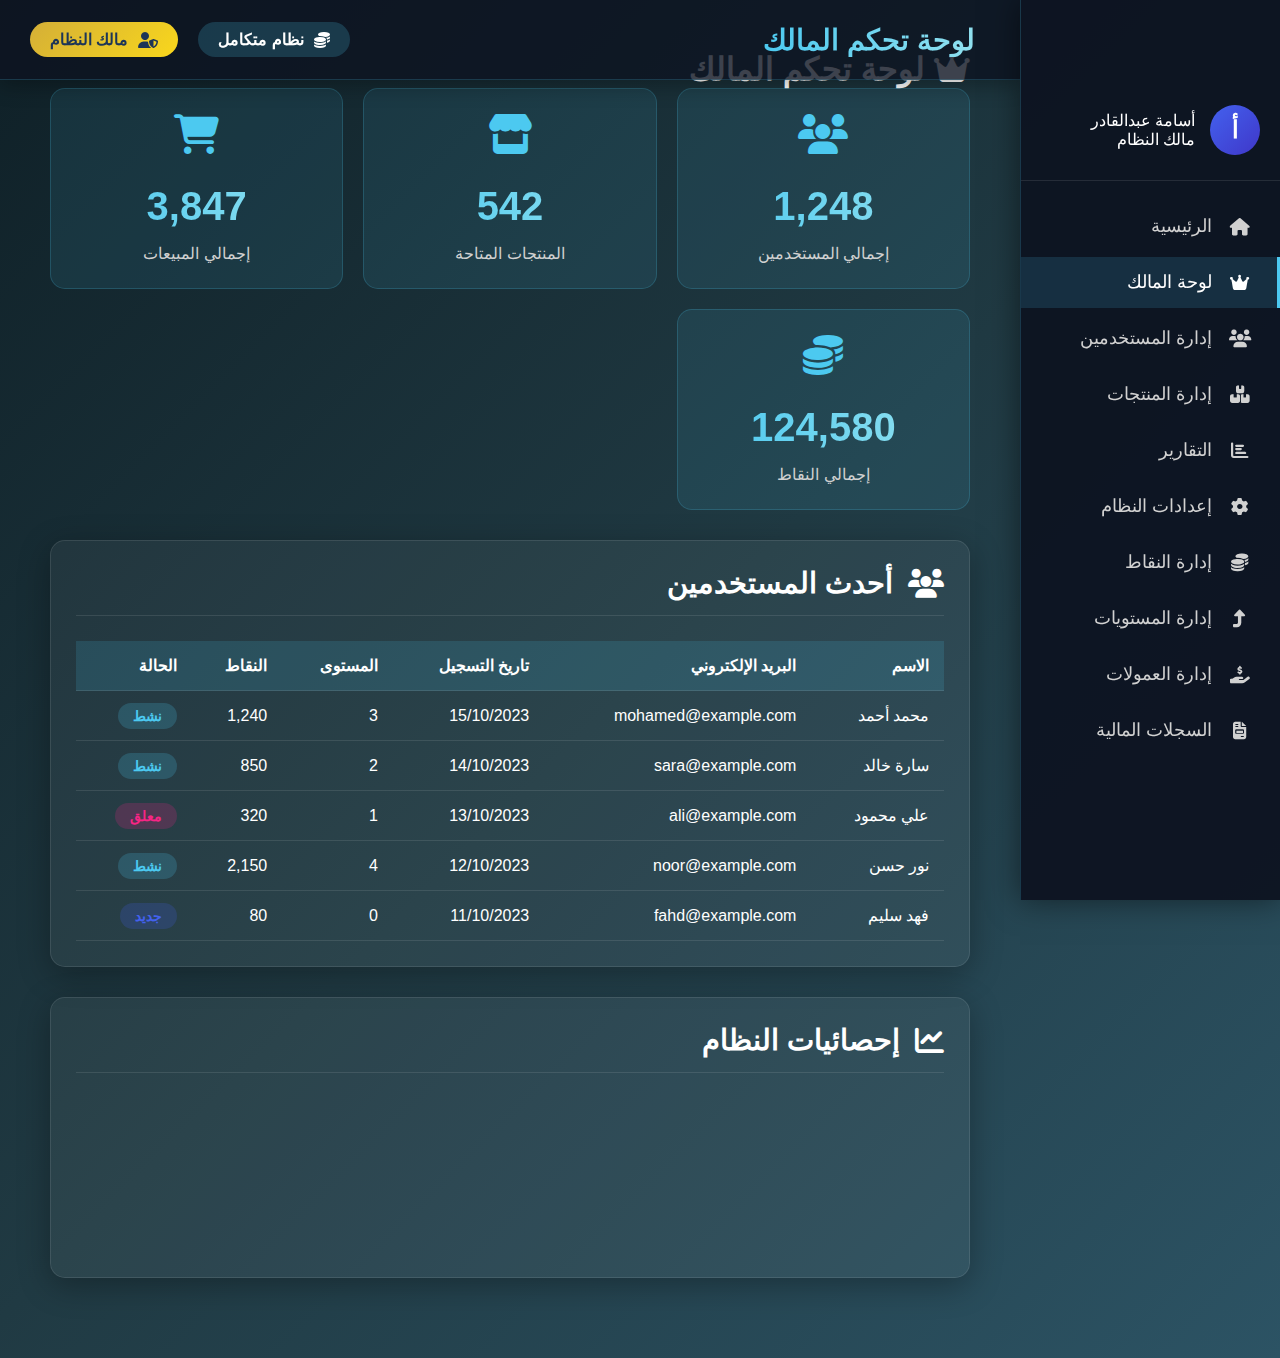
<file: admin.html>
<!DOCTYPE html>
<html lang="ar" dir="rtl">
<head>
  <meta charset="UTF-8">
  <meta name="viewport" content="width=device-width, initial-scale=1.0">
  <title>لوحة المالك | نظام التسويق بالنقاط</title>
  <link rel="stylesheet" href="style.css">
  <link rel="stylesheet" href="sidebar.css">
  <link rel="stylesheet" href="https://cdnjs.cloudflare.com/ajax/libs/font-awesome/6.4.0/css/all.min.css">
  <script type="admin.js"></script>
  <style>
    .admin-dashboard {
      padding: 20px;
    }
    
    .admin-stats {
      display: grid;
      grid-template-columns: repeat(auto-fit, minmax(240px, 1fr));
      gap: 20px;
      margin-bottom: 30px;
    }
    
    .admin-stat-card {
      background: rgba(76, 201, 240, 0.1);
      border-radius: 15px;
      padding: 25px;
      text-align: center;
      transition: all 0.3s ease;
      border: 1px solid rgba(76, 201, 240, 0.2);
    }
    
    .admin-stat-card:hover {
      transform: translateY(-5px);
      background: rgba(76, 201, 240, 0.2);
      box-shadow: 0 10px 25px rgba(0, 0, 0, 0.2);
    }
    
    .admin-stat-card i {
      font-size: 2.5rem;
      margin-bottom: 15px;
      color: #4cc9f0;
    }
    
    .admin-stat-card .stat-number {
      font-size: 2.5rem;
      font-weight: 700;
      margin: 15px 0;
    }
    
    .admin-section {
      background: rgba(255, 255, 255, 0.05);
      border-radius: 15px;
      padding: 25px;
      margin-bottom: 30px;
      box-shadow: 0 8px 32px rgba(0, 0, 0, 0.3);
      border: 1px solid rgba(255, 255, 255, 0.1);
    }
    
    .section-title {
      font-size: 1.8rem;
      margin-bottom: 25px;
      display: flex;
      align-items: center;
      gap: 15px;
      padding-bottom: 15px;
      border-bottom: 1px solid rgba(255, 255, 255, 0.1);
    }
    
    table {
      width: 100%;
      border-collapse: collapse;
    }
    
    th, td {
      padding: 15px;
      text-align: right;
      border-bottom: 1px solid rgba(255, 255, 255, 0.1);
    }
    
    th {
      background: rgba(76, 201, 240, 0.15);
      font-weight: 600;
    }
    
    tr:hover {
      background: rgba(255, 255, 255, 0.05);
    }
    
    .badge {
      padding: 5px 15px;
      border-radius: 50px;
      font-size: 0.9rem;
      font-weight: 600;
    }
    
    .badge-success {
      background: rgba(76, 201, 240, 0.2);
      color: #4cc9f0;
    }
    
    .badge-warning {
      background: rgba(247, 37, 133, 0.2);
      color: #f72585;
    }
    
    .badge-primary {
      background: rgba(67, 97, 238, 0.2);
      color: #4361ee;
    }
  </style>
</head>
<body>
  <!-- الشريط الجانبي -->
  <aside class="sidebar">
    <div class="sidebar-header">
      <div class="user-avatar">أ</div>
      <div>
        <div class="user-name">أسامة عبدالقادر</div>
        <div class="user-role">مالك النظام</div>
      </div>
    </div>
    
    <ul class="sidebar-menu">
      <li><a href="index.html"><i class="fas fa-home"></i> الرئيسية</a></li>
      <li><a href="admin.html" class="active"><i class="fas fa-crown"></i> لوحة المالك</a></li>
      <li><a href="users.html"><i class="fas fa-users"></i> إدارة المستخدمين</a></li>
      <li><a href="products.html"><i class="fas fa-boxes"></i> إدارة المنتجات</a></li>
      <li><a href="reports.html"><i class="fas fa-chart-bar"></i> التقارير</a></li>
      <li><a href="#"><i class="fas fa-cog"></i> إعدادات النظام</a></li>
      <li><a href="#"><i class="fas fa-coins"></i> إدارة النقاط</a></li>
      <li><a href="#"><i class="fas fa-level-up-alt"></i> إدارة المستويات</a></li>
      <li><a href="#"><i class="fas fa-hand-holding-usd"></i> إدارة العمولات</a></li>
      <li><a href="#"><i class="fas fa-file-invoice"></i> السجلات المالية</a></li>
    </ul>
  </aside>

  <!-- الهيدر -->
  <header class="header">
    <div class="logo">
      <i class="fas fa-chart-network"></i>
      <h1>لوحة تحكم المالك</h1>
    </div>
    
    <div class="header-actions">
      <div class="points-display">
        <i class="fas fa-coins"></i>
        <span>نظام متكامل</span>
      </div>
      
      <div class="level-display">
        <i class="fas fa-user-shield"></i>
        <span>مالك النظام</span>
      </div>
    </div>
  </header>

  <!-- المحتوى الرئيسي -->
  <main class="main-content">
    <div class="admin-dashboard">
      <h1 class="page-title"><i class="fas fa-crown"></i> لوحة تحكم المالك</h1>
      
      <div class="admin-stats">
        <div class="admin-stat-card">
          <i class="fas fa-users"></i>
          <div class="stat-number">1,248</div>
          <div class="stat-label">إجمالي المستخدمين</div>
        </div>
        
        <div class="admin-stat-card">
          <i class="fas fa-store"></i>
          <div class="stat-number">542</div>
          <div class="stat-label">المنتجات المتاحة</div>
        </div>
        
        <div class="admin-stat-card">
          <i class="fas fa-shopping-cart"></i>
          <div class="stat-number">3,847</div>
          <div class="stat-label">إجمالي المبيعات</div>
        </div>
        
        <div class="admin-stat-card">
          <i class="fas fa-coins"></i>
          <div class="stat-number">124,580</div>
          <div class="stat-label">إجمالي النقاط</div>
        </div>
      </div>
      
      <div class="admin-section">
        <h2 class="section-title"><i class="fas fa-users"></i> أحدث المستخدمين</h2>
        
        <div class="table-responsive">
          <table>
            <thead>
              <tr>
                <th>الاسم</th>
                <th>البريد الإلكتروني</th>
                <th>تاريخ التسجيل</th>
                <th>المستوى</th>
                <th>النقاط</th>
                <th>الحالة</th>
              </tr>
            </thead>
            <tbody>
              <tr>
                <td>محمد أحمد</td>
                <td>mohamed@example.com</td>
                <td>15/10/2023</td>
                <td>3</td>
                <td>1,240</td>
                <td><span class="badge badge-success">نشط</span></td>
              </tr>
              <tr>
                <td>سارة خالد</td>
                <td>sara@example.com</td>
                <td>14/10/2023</td>
                <td>2</td>
                <td>850</td>
                <td><span class="badge badge-success">نشط</span></td>
              </tr>
              <tr>
                <td>علي محمود</td>
                <td>ali@example.com</td>
                <td>13/10/2023</td>
                <td>1</td>
                <td>320</td>
                <td><span class="badge badge-warning">معلق</span></td>
              </tr>
              <tr>
                <td>نور حسن</td>
                <td>noor@example.com</td>
                <td>12/10/2023</td>
                <td>4</td>
                <td>2,150</td>
                <td><span class="badge badge-success">نشط</span></td>
              </tr>
              <tr>
                <td>فهد سليم</td>
                <td>fahd@example.com</td>
                <td>11/10/2023</td>
                <td>0</td>
                <td>80</td>
                <td><span class="badge badge-primary">جديد</span></td>
              </tr>
            </tbody>
          </table>
        </div>
      </div>
      
      <div class="admin-section">
        <h2 class="section-title"><i class="fas fa-chart-line"></i> إحصائيات النظام</h2>
        
        <div class="charts-container">
          <canvas id="usersChart"></canvas>
          <canvas id="salesChart"></canvas>
        </div>
      </div>
    </div>
  </main>

  <script>
    // هنا سيتم جلب بيانات المالك من Firebase
    document.addEventListener('DOMContentLoaded', function() {
      console.log("جلب بيانات لوحة تحكم المالك...");
    });
  </script>
</body>
    </html>
</file>
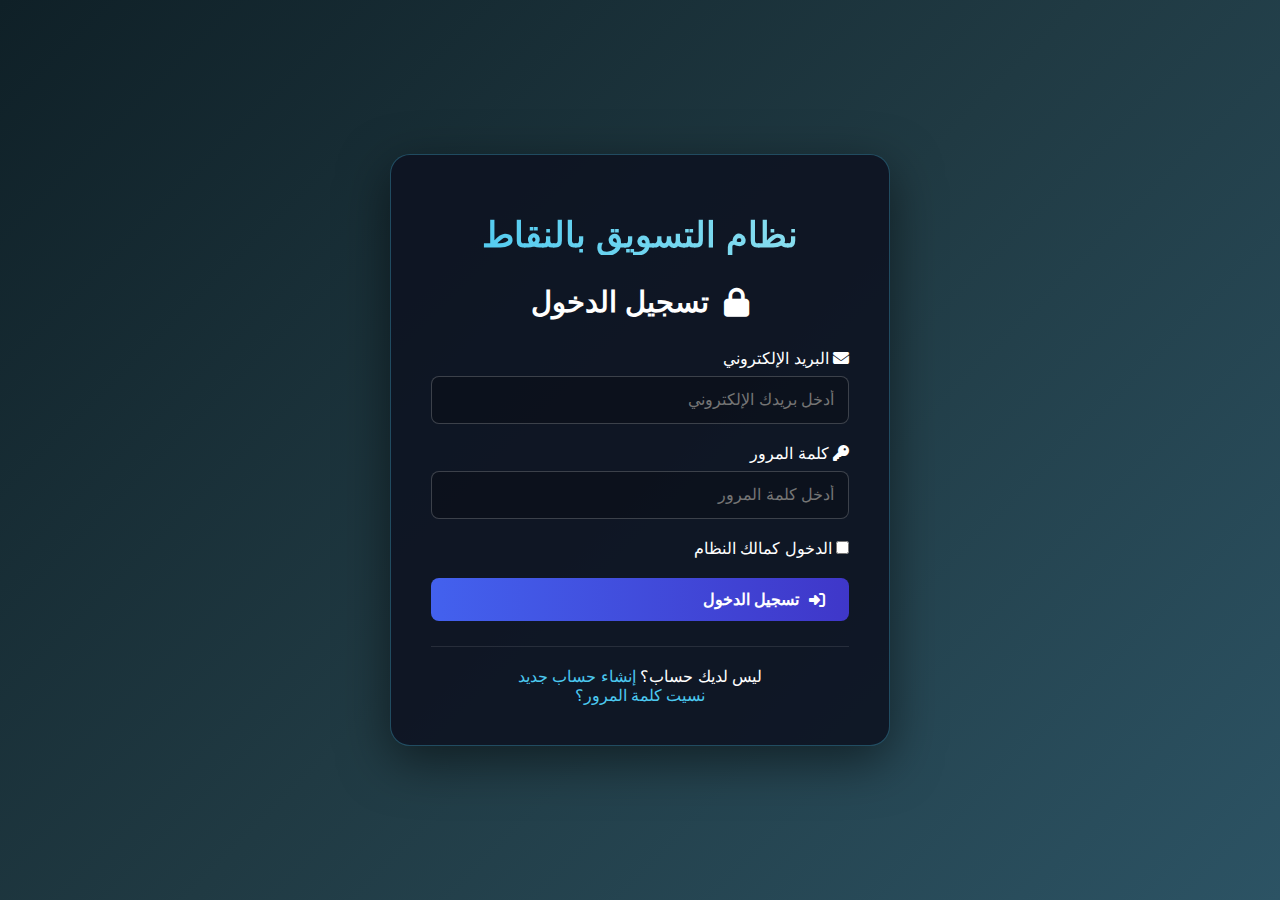
<file: login.html>
<!DOCTYPE html>
<html lang="ar" dir="rtl">
<head>
  <meta charset="UTF-8">
  <meta name="viewport" content="width=device-width, initial-scale=1.0">
  <title>تسجيل الدخول | نظام التسويق بالنقاط</title>
  <link rel="stylesheet" href="style.css">
  <link rel="stylesheet" href="https://cdnjs.cloudflare.com/ajax/libs/font-awesome/6.4.0/css/all.min.css">
  <script type="auth.js"></script>
  <style>
    .auth-container {
      display: flex;
      justify-content: center;
      align-items: center;
      min-height: 100vh;
      background: linear-gradient(135deg, #0f2027, #203a43, #2c5364);
      padding: 20px;
    }
    
    .auth-form {
      background: rgba(13, 19, 33, 0.9);
      border-radius: 20px;
      padding: 40px;
      width: 100%;
      max-width: 500px;
      box-shadow: 0 15px 50px rgba(0, 0, 0, 0.5);
      border: 1px solid rgba(76, 201, 240, 0.3);
    }
    
    .auth-logo {
      text-align: center;
      margin-bottom: 30px;
    }
    
    .auth-logo i {
      font-size: 4rem;
      color: #4cc9f0;
      margin-bottom: 15px;
    }
    
    .auth-logo h1 {
      font-size: 2.2rem;
      background: linear-gradient(to right, #4cc9f0, #90e0ef);
      -webkit-background-clip: text;
      -webkit-text-fill-color: transparent;
    }
    
    .auth-title {
      text-align: center;
      margin-bottom: 30px;
      font-size: 1.8rem;
      display: flex;
      align-items: center;
      justify-content: center;
      gap: 15px;
    }
    
    .owner-section {
      background: rgba(76, 201, 240, 0.1);
      padding: 20px;
      border-radius: 12px;
      margin-top: 20px;
      border: 1px solid rgba(76, 201, 240, 0.3);
    }
    
    .auth-footer {
      text-align: center;
      margin-top: 25px;
      padding-top: 20px;
      border-top: 1px solid rgba(255, 255, 255, 0.1);
    }
    
    .auth-footer a {
      color: #4cc9f0;
      text-decoration: none;
    }
  </style>
</head>
<body>
  <div class="auth-container">
    <div class="auth-form">
      <div class="auth-logo">
        <i class="fas fa-chart-network"></i>
        <h1>نظام التسويق بالنقاط</h1>
      </div>
      
      <h2 class="auth-title"><i class="fas fa-lock"></i> تسجيل الدخول</h2>
      
      <form id="loginForm">
        <div class="form-group">
          <label class="form-label" for="email"><i class="fas fa-envelope"></i> البريد الإلكتروني</label>
          <input type="email" id="email" class="form-input" placeholder="أدخل بريدك الإلكتروني" required>
        </div>
        
        <div class="form-group">
          <label class="form-label" for="password"><i class="fas fa-key"></i> كلمة المرور</label>
          <input type="password" id="password" class="form-input" placeholder="أدخل كلمة المرور" required>
        </div>
        
        <div class="form-group">
          <label>
            <input type="checkbox" id="isOwner">
            الدخول كمالك النظام
          </label>
        </div>
        
        <div id="ownerPasswordContainer" style="display: none;">
          <div class="owner-section">
            <div class="form-group">
              <label class="form-label" for="ownerPassword"><i class="fas fa-crown"></i> كلمة سر المالك</label>
              <input type="password" id="ownerPassword" class="form-input" placeholder="أدخل كلمة سر المالك">
            </div>
          </div>
        </div>
        
        <button type="submit" class="btn btn-primary" style="width: 100%;">
          <i class="fas fa-sign-in-alt"></i> تسجيل الدخول
        </button>
        
        <div class="auth-footer">
          <p>ليس لديك حساب؟ <a href="register.html">إنشاء حساب جديد</a></p>
          <p><a href="#">نسيت كلمة المرور؟</a></p>
        </div>
      </form>
    </div>
  </div>

  <script>
    const loginForm = document.getElementById('loginForm');
    const isOwnerCheckbox = document.getElementById('isOwner');
    const ownerPasswordContainer = document.getElementById('ownerPasswordContainer');
    
    isOwnerCheckbox.addEventListener('change', function() {
      ownerPasswordContainer.style.display = this.checked ? 'block' : 'none';
    });
    
    loginForm.addEventListener('submit', function(e) {
      e.preventDefault();
      
      const email = document.getElementById('email').value;
      const password = document.getElementById('password').value;
      const isOwner = isOwnerCheckbox.checked;
      const ownerPassword = document.getElementById('ownerPassword')?.value;
      
      // هنا سيتم التواصل مع Firebase لتسجيل الدخول
      console.log("تسجيل الدخول:", {
        email,
        password,
        isOwner,
        ownerPassword
      });
      
      // توجيه إلى الصفحة الرئيسية بعد تسجيل الدخول
      window.location.href = "index.html";
    });
  </script>
</body>
  </html>
</file>
<file: style.css>
:root {
  --primary: #4361ee;
  --secondary: #3f37c9;
  --success: #4cc9f0;
  --warning: #f72585;
  --gold: #FFD700;
  --dark: #1d3557;
  --light: #f8f9fa;
  --sidebar-width: 260px;
  --header-height: 80px;
}

* {
  margin: 0;
  padding: 0;
  box-sizing: border-box;
  font-family: 'Segoe UI', Tahoma, Geneva, Verdana, sans-serif;
}

body {
  background: linear-gradient(135deg, #0f2027, #203a43, #2c5364);
  color: #fff;
  min-height: 100vh;
}


.container {
  width: 100%;
  max-width: 1200px;
  margin: 0 auto;
  padding: 0 20px;
}

.btn {
  padding: 12px 24px;
  border-radius: 8px;
  border: none;
  font-size: 1rem;
  font-weight: 600;
  cursor: pointer;
  transition: all 0.3s ease;
  display: inline-flex;
  align-items: center;
  gap: 10px;
}

.btn-primary {
  background: linear-gradient(90deg, var(--primary), var(--secondary));
  color: white;
}

.btn-primary:hover {
  transform: translateY(-3px);
  box-shadow: 0 5px 15px rgba(67, 97, 238, 0.4);
}

.btn-secondary {
  background: linear-gradient(90deg, var(--success), #3a86ff);
  color: white;
}

.card {
  background: rgba(255, 255, 255, 0.05);
  border-radius: 15px;
  padding: 25px;
  box-shadow: 0 8px 32px rgba(0, 0, 0, 0.3);
  backdrop-filter: blur(10px);
  border: 1px solid rgba(255, 255, 255, 0.1);
  margin-bottom: 25px;
}

.card-header {
  padding-bottom: 15px;
  margin-bottom: 20px;
  border-bottom: 1px solid rgba(255, 255, 255, 0.1);
  display: flex;
  justify-content: space-between;
  align-items: center;
}

.card-title {
  font-size: 1.5rem;
  font-weight: 600;
  display: flex;
  align-items: center;
  gap: 10px;
}

.stat-card {
  background: rgba(76, 201, 240, 0.1);
  border-radius: 12px;
  padding: 20px;
  text-align: center;
  transition: all 0.3s ease;
}

.stat-card:hover {
  transform: translateY(-5px);
  background: rgba(76, 201, 240, 0.2);
}

.stat-number {
  font-size: 2.2rem;
  font-weight: 700;
  margin: 15px 0;
  background: linear-gradient(to right, #4cc9f0, #90e0ef);
  -webkit-background-clip: text;
  -webkit-text-fill-color: transparent;
}

.stat-label {
  color: #d1d1d1;
  font-size: 1rem;
}

.form-group {
  margin-bottom: 20px;
}

.form-label {
  display: block;
  margin-bottom: 8px;
  font-weight: 500;
}

.form-input {
  width: 100%;
  padding: 14px;
  border-radius: 8px;
  border: 1px solid rgba(255, 255, 255, 0.2);
  background: rgba(0, 0, 0, 0.2);
  color: white;
  font-size: 1rem;
  transition: all 0.3s ease;
}

.form-input:focus {
  outline: none;
  border-color: var(--success);
  box-shadow: 0 0 0 3px rgba(76, 201, 240, 0.3);
}
</file>
<file: sidebar.css>
/* التصميم الجانبي */
.sidebar {
  width: var(--sidebar-width);
  background: rgba(13, 19, 33, 0.95);
  height: 100vh;
  position: fixed;
  top: 0;
  right: 0;
  box-shadow: 0 0 30px rgba(0, 0, 0, 0.5);
  z-index: 100;
  padding-top: var(--header-height);
  transition: all 0.4s ease;
  border-left: 1px solid rgba(76, 201, 240, 0.2);
}

.sidebar-header {
  padding: 25px 20px;
  border-bottom: 1px solid rgba(255, 255, 255, 0.1);
  display: flex;
  align-items: center;
  gap: 15px;
}

.user-avatar {
  width: 50px;
  height: 50px;
  border-radius: 50%;
  background: linear-gradient(135deg, var(--primary), var(--secondary));
  display: flex;
  align-items: center;
  justify-content: center;
  font-size: 1.5rem;
  font-weight: bold;
}

.sidebar-menu {
  list-style: none;
  padding: 20px 0;
}

.sidebar-menu li {
  margin-bottom: 5px;
}

.sidebar-menu a {
  display: flex;
  align-items: center;
  gap: 15px;
  padding: 15px 25px;
  color: #d1d1d1;
  text-decoration: none;
  transition: all 0.3s ease;
  font-size: 1.1rem;
  border-right: 3px solid transparent;
}

.sidebar-menu a:hover, .sidebar-menu a.active {
  background: rgba(76, 201, 240, 0.15);
  color: white;
  border-right: 3px solid var(--success);
}

.sidebar-menu a i {
  width: 25px;
  text-align: center;
}

/* المحتوى الرئيسي */
.main-content {
  margin-right: var(--sidebar-width);
  padding: 30px;
  min-height: calc(100vh - var(--header-height));
}

/* الهيدر */
.header {
  height: var(--header-height);
  background: rgba(13, 19, 33, 0.8);
  position: fixed;
  top: 0;
  right: var(--sidebar-width);
  left: 0;
  display: flex;
  align-items: center;
  justify-content: space-between;
  padding: 0 30px;
  z-index: 99;
  box-shadow: 0 5px 20px rgba(0, 0, 0, 0.3);
  border-bottom: 1px solid rgba(76, 201, 240, 0.2);
}

.logo {
  display: flex;
  align-items: center;
  gap: 15px;
}

.logo i {
  font-size: 2.5rem;
  color: var(--success);
}

.logo h1 {
  font-size: 1.8rem;
  font-weight: 700;
  background: linear-gradient(to right, #4cc9f0, #90e0ef);
  -webkit-background-clip: text;
  -webkit-text-fill-color: transparent;
}

.header-actions {
  display: flex;
  align-items: center;
  gap: 20px;
}

.points-display {
  background: rgba(76, 201, 240, 0.2);
  padding: 8px 20px;
  border-radius: 50px;
  display: flex;
  align-items: center;
  gap: 10px;
  font-weight: bold;
}

.level-display {
  background: linear-gradient(135deg, #d4af37, #f9d71c);
  color: var(--dark);
  padding: 8px 20px;
  border-radius: 50px;
  font-weight: bold;
  display: flex;
  align-items: center;
  gap: 10px;
}

.notifications {
  position: relative;
  cursor: pointer;
}

.notification-count {
  position: absolute;
  top: -8px;
  left: -8px;
  background: var(--warning);
  color: white;
  width: 20px;
  height: 20px;
  border-radius: 50%;
  display: flex;
  align-items: center;
  justify-content: center;
  font-size: 0.8rem;
  font-weight: bold;
}
</file>
